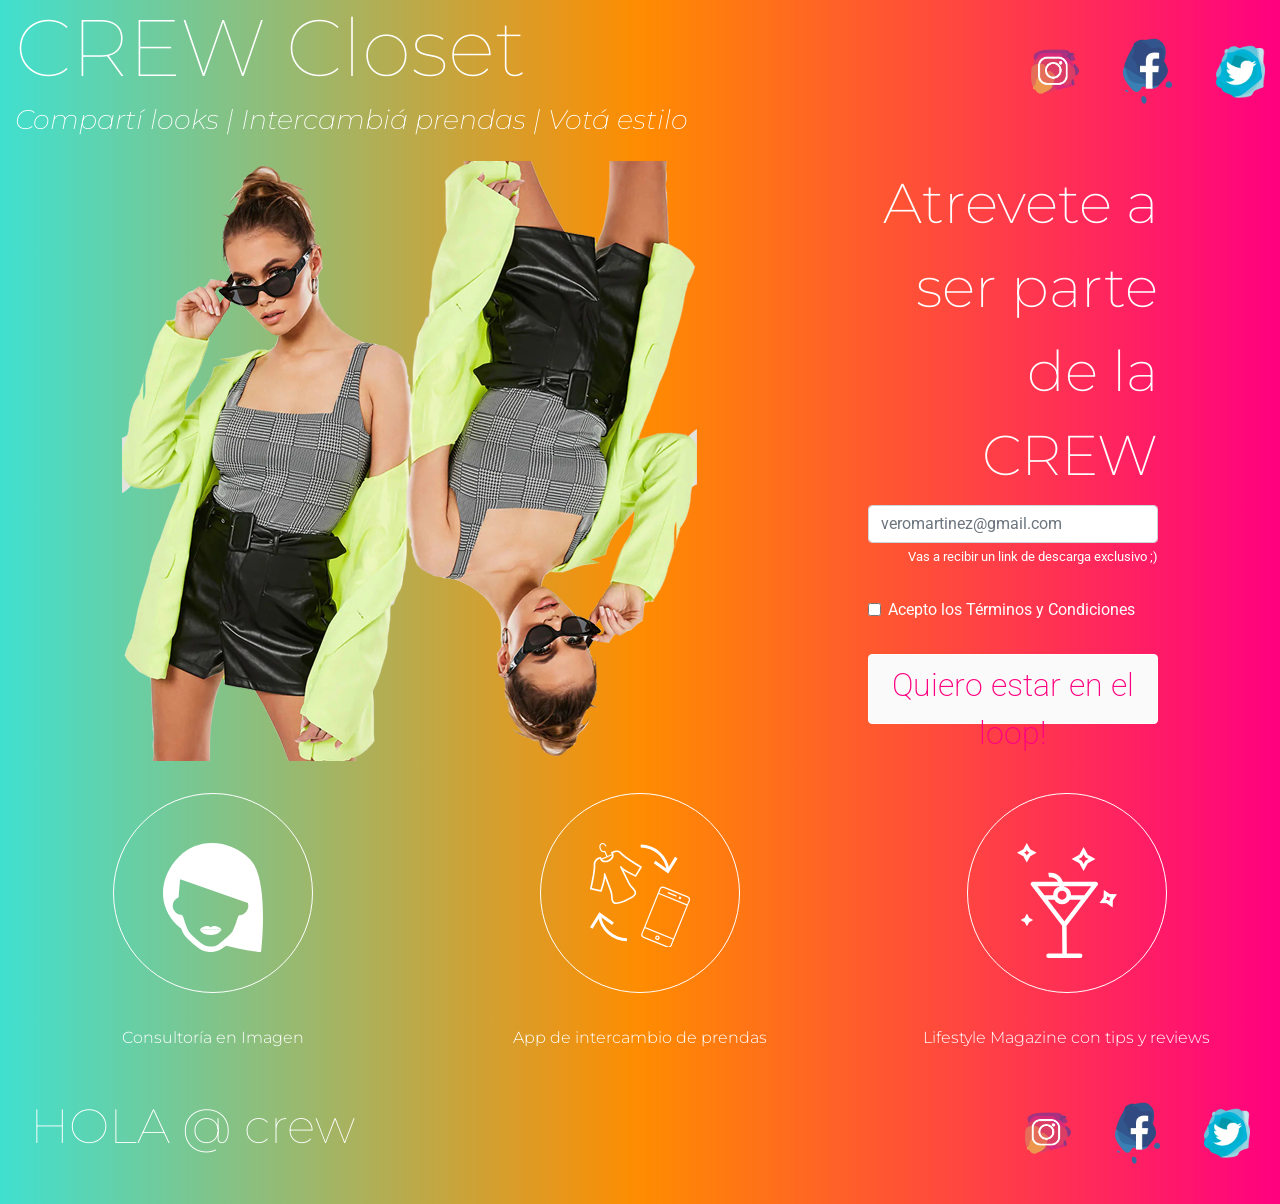
<file: index.html>
<!DOCTYPE html>
<html lang="en" dir="ltr">
  <head>
	<!-- Global site tag (gtag.js) - Google Analytics -->
	<script async src="https://www.googletagmanager.com/gtag/js?id=UA-143837998-1"></script>
	<script>
  	window.dataLayer = window.dataLayer || [];
	  function gtag(){dataLayer.push(arguments);}
	  gtag('js', new Date());

	  gtag('config', 'UA-143837998-1');
	</script>

    <meta name="viewport" content="width=device-width, initial-scale=1.0">
    <link href="https://fonts.googleapis.com/css?family=Gloria+Hallelujah|Sue+Ellen+Francisco|Roboto" rel="stylesheet">
    <link href="https://fonts.googleapis.com/css?family=Montserrat:100,200,200i,300,400,500,600,700,800,900" rel="stylesheet">
    <link href="https://fonts.googleapis.com/css?family=Gothic+A1:100,200,400,700,900" rel="stylesheet">
    <link rel="stylesheet" href="bootstrap/css/bootstrap.min.css">
    <link rel="stylesheet" href="bootstrap/css/estilos.css">
    <meta charset="utf-8">
    <title>CREW Closet</title>
  </head>
  
  <body>

    <div class="container-fluid">

      <header>
        <div class="row isorrss"><!--row H1 NAV-->
          <div class="col-md-6"> <!--col md 6 LOGO-->
            <h1>CREW Closet</h1>
          </div>
          <div class="col-md-6 social">             
            
              <a href="https://github.com/h242" target="_blank">
                <img class="logo desaturate" src="bootstrap/img/social/ig3.png" alt=""> 
              </a>
              <a href="https://github.com/h242" target="_blank">
                <img class="logo desaturate"  src="bootstrap/img/social/fb3.png">
              </a>
              <a href="http://www.twitter.com" target="_blank">
                <img class="logo desaturate" src="bootstrap/img/social/tw3.png">
              </a>
            
        </div><!--/md6--> 

          <!--/col md 6 logotipo-->
            <!-- iba col md 6 NAV-->
        </div><!--/row H1 NAV-->
      </header>

      <div class="row"><!--row ISO y rrss-->
        <div class="col-md-8 isorrss">                
          <h2 class="desc">Compartí looks | Intercambiá prendas | Votá estilo </h2>
        </div><!--/md8--> 
        <div class="col-md-4"></div> 
      </div><!--/row--> 

<!--HERO -->
<div class="row spaced">
<!--CAROUSEL -->
  <div class="col-md-1"></div>
  <div class="col-md-6">
  	<div id="carouselExampleSlidesOnly" class="carousel slide" data-ride="carousel">
	  <div class="carousel-inner">
	    <div class="carousel-item active">
	      <img class="d-block" src="bootstrap/img/a.png" alt="First slide">
	    </div>
	    <div class="carousel-item">
	      <img class="d-block" src="bootstrap/img/b.png" alt="Second slide">
	    </div>
	    <div class="carousel-item">
	      <img class="d-block" src="bootstrap/img/c.png" alt="Third slide">
	    </div>
      <div class="carousel-item">
        <img class="d-block" src="bootstrap/img/d.png" alt="Fourth slide">
      </div>
	  </div>
	</div>
  </div><!--/col-md-6 -->
<!--/CAROUSEL -->
  <div class="col-md-1"></div>
  <div class="col-md-3">
      <form>
        <div class="form-group">
          <label class="CTAcopy" for="exampleInputEmail1"> Atrevete a ser parte de la CREW</label>
          <input type="email" class="form-control" id="exampleInputEmail1" aria-describedby="emailHelp" placeholder="veromartinez@gmail.com">
          <small id="emailHelp" class="form-text text-muted">Vas a recibir un link de descarga exclusivo ;)</small>
        </div>
        <div class="form-check">
          <input type="checkbox" class="form-check-input" id="exampleCheck1">
          <label class="form-check-label" for="exampleCheck1">Acepto los Términos y Condiciones </label>
        </div>
        <div class="form-group">
        	<button type="submit" class="btn btn-primary btn-landing">Quiero estar en el loop!</button>
        </div>
      </form>
  </div><!--/col-md-3 -->

  <div class="col-md-1">
  </div><!--/col-md-1 -->
</div><!--/row HERO-->

<!-- 3 BUs -->
<div class="row spaced"><!-- 3 BUs -->
  <div class="col-md-12 tres">
      <div class="row">
        
        <div class="col-md-4 destacadas">
        	<div class="circle">
            <div class="svg">
        		<svg xmlns="http://www.w3.org/2000/svg" viewBox="0 0 230.71 252.07"><defs><style>.cls-1{fill:#fff;}</style></defs><title>fashionista</title><g id="Layer_2" data-name="Layer 2"><g id="Layer_1-2" data-name="Layer 1"><path class="cls-1" d="M200.75,37.39C155.61-8.08,82.54-14.25,37.39,30.9-8.08,76-14.25,142.94,30.9,188.09a102.37,102.37,0,0,0,11,9.09,78.41,78.41,0,0,0,5.2,11.69c4.87,9.42,24,25.33,32.15,31.83,6.17,5.52,17.21,11,30.53,11s24.35-5.52,30.53-11c1.29-1,2.92-2.6,4.87-3.9,43.52,10.4,81.19,15.27,81.19,15.27S246.22,82.54,200.75,37.39ZM109.82,239.08c-9.42,0-17.87-3.9-22.09-8.12,0,0-14.94-12-23.71-21.11h0a8.45,8.45,0,0,1-1.62-1.95.32.32,0,0,0-.32-.33c-.33-.65-1-1-1.3-1.62l-.65-.65c-.33-.32-.65-.65-.65-1-.33-.65-.65-1-1-1.63C53,192.31,47.14,172.17,47.14,172.17a48.66,48.66,0,0,1-2.93-5.84h-.32a21.34,21.34,0,0,1-7.8-41.25c1-13.31,2.93-36.37,2.93-36.37,0-1,.32-1.95.32-2.93,0-.65.33-1.3.33-1.94L195.88,138.4a21.78,21.78,0,0,1-20.46,28.25h-.32a48.86,48.86,0,0,1-2.93,5.85s-5.84,20.13-11.36,30.53c-4.23,8.12-29.23,27.93-29.23,27.93-.65.65-1.63,1.3-2.28,1.95h0C125.08,236.48,117.94,239.08,109.82,239.08Z"/><path class="cls-1" d="M122.16,192c-6.17-1.29-11.37,1-12,3.25-1-2.27-5.84-4.54-12-3.25-6.49,1.3-12.66,5.2-12.66,7.8h49.36C134.82,197.18,128.33,193.61,122.16,192Z"/><path class="cls-1" d="M90.66,206.92c2.27,2,10.06,5.2,19.16,5.2s16.56-3.25,19.16-5.2c3.25-2.27,5.84-5.52,5.52-7.14H85.13C85.13,201.4,87.41,204.33,90.66,206.92Z"/></g></g></svg>
        	</div>
          </div>
          <h3>Consultoría en Imagen</h3>
        </div>
        
        <div class="col-md-4 destacadas">
        	<div class="circle">
            <div class="svg">
        		<svg xmlns="http://www.w3.org/2000/svg" viewBox="0 0 280.23 293.45"><defs><style>.cls-1{fill:#fff;}</style></defs><title>xchng</title><g id="Layer_2" data-name="Layer 2"><g id="Layer_1-2" data-name="Layer 1"><path class="cls-1" d="M103.42,275.13a81.29,81.29,0,0,1-80.8-71.88l8.25-1a73,73,0,0,0,72.55,64.52Z"/><polygon class="cls-1" points="66.71 222.92 61.85 229.67 28.62 205.73 7.17 240.62 0.09 236.26 26.23 193.77 66.71 222.92"/><path class="cls-1" d="M214.57,77.17A73,73,0,0,0,142,12.65V4.34a81.3,81.3,0,0,1,80.81,71.87Z"/><polygon class="cls-1" points="178.74 56.54 183.59 49.79 216.82 73.73 238.28 38.84 245.35 43.2 219.21 85.69 178.74 56.54"/><path class="cls-1" d="M89.74,28.15C80.52,18.22,70,20.68,64.57,23A25.81,25.81,0,0,0,60,25.52a2.29,2.29,0,0,0-.57,3.08,15.18,15.18,0,0,1,1.41,2.74L48.94,36.49l-5.8-13.43a1.58,1.58,0,0,0-2.08-.82c-4.51,1.94-8.6-1.88-10.49-6.26-2-4.64-1.78-10.31,2.54-12.17A6.06,6.06,0,0,1,38,3.57c3.13,1.26,4.78,5.1,4.81,5.17a1.59,1.59,0,0,0,2.07.86,1.57,1.57,0,0,0,.86-2.07c-.08-.21-2.15-5.11-6.54-6.89A9.18,9.18,0,0,0,31.85.9,9.24,9.24,0,0,0,26.38,8a16.32,16.32,0,0,0,1.28,9.2c2.3,5.33,7.29,10,13.15,8.42L46,37.75l-13.67,5.9a15.53,15.53,0,0,1-1-2.91,2.31,2.31,0,0,0-2.63-1.69,24.83,24.83,0,0,0-4.92,1.58C18.35,43,9.35,48.94,10.25,62.46,11.39,79.71.17,127.12.06,127.6a2.29,2.29,0,0,0,1.74,2.77l28.34,6.23a2.29,2.29,0,0,0,2.65-1.45c.4-1.11,7.66-21.27,10-36.65l13.7,37.24c1.74,4.73,2.15,9.95,2.55,15,.62,7.75,1.2,15.08,6.91,18.53,6.11,3.68,16.92,1.83,35-6s26.86-14.42,28.37-21.39c1.42-6.53-3.52-12-8.74-17.74-3.41-3.75-6.92-7.64-9.17-12.14L93.68,76.51c12.77,8.88,32.42,17.42,33.5,17.89a2.29,2.29,0,0,0,2.87-.93L145,68.57a2.24,2.24,0,0,0,.25-1.75,2.27,2.27,0,0,0-1.07-1.41C143.7,65.16,101.51,40.8,89.74,28.15ZM48.74,40l12.88-5.56a8.84,8.84,0,0,1-.28,3c-1.4,5.17-7.12,8.61-9.21,9.73a8.36,8.36,0,0,0-1.12.41,9.67,9.67,0,0,0-1.08.53c-2.24.77-8.68,2.57-13.39,0a8.77,8.77,0,0,1-2.41-1.88Zm78.42,49.35c-7.1-3.19-32.72-15.13-38.91-23.7a2.29,2.29,0,0,0-3.91,2.37l23,46c2.52,5.07,6.43,9.37,9.87,13.17,4.6,5.08,8.58,9.47,7.66,13.69-1.13,5.24-9.54,11.18-25.71,18.15s-26.26,9-30.85,6.27c-3.7-2.23-4.16-8.14-4.7-15-.4-5.11-.86-10.9-2.82-16.22L43,85.9a2.31,2.31,0,0,0-2.76-1.42,2.09,2.09,0,0,0-.3.11,2.29,2.29,0,0,0-1.34,2.53c2,10.39-6.89,37.21-9.44,44.57l-24.1-5.3c2.27-9.86,10.82-48.32,9.76-64.23-.67-10.18,5.5-15,10.79-17.33.73-.31,1.4-.56,2-.74a14.56,14.56,0,0,0,6.8,8.17c6.29,3.37,14,1.31,17.2.2A7.47,7.47,0,0,0,52.87,52a7.28,7.28,0,0,0,1.25-.61c3-1.55,9.78-5.76,11.65-12.65a14.6,14.6,0,0,0-1.28-10.56c.53-.29,1.17-.61,1.9-.92,5.29-2.29,13.06-3.44,20,4,10.85,11.68,44.71,31.83,53.44,36.94Z"/><path class="cls-1" d="M274,149.29l-66-26.66a10.28,10.28,0,0,0-13.26,5.86L144.58,252.65a10.26,10.26,0,0,0,5.47,13.43l66,26.66a10.27,10.27,0,0,0,13.26-5.86l50.17-124.16A10.26,10.26,0,0,0,274,149.29ZM226.14,285.61a6.82,6.82,0,0,1-8.81,3.89l-66-26.66a6.81,6.81,0,0,1-3.64-8.92l6.05-15,78.42,31.68-6.05,15Zm7.36-18.21-78.42-31.69,37.4-92.56,78.42,31.69L233.5,267.4Zm38.71-95.79-78.42-31.69,4.1-10.16a6.82,6.82,0,0,1,8.81-3.89l66,26.66a6.82,6.82,0,0,1,3.63,8.92Z"/><rect class="cls-1" x="229.14" y="132.32" width="3.49" height="25.91" transform="matrix(0.37, -0.93, 0.93, 0.37, 9.69, 304.92)"/><ellipse class="cls-1" cx="252.12" cy="153.86" rx="3.62" ry="3.51" transform="translate(15.01 329.97) rotate(-68)"/><path class="cls-1" d="M186.28,271.38a6.37,6.37,0,1,0-3.34-8.21A6.27,6.27,0,0,0,186.28,271.38Zm3.46-8.56a2.87,2.87,0,1,1-3.66,1.62A2.83,2.83,0,0,1,189.74,262.82Z"/></g></g></svg>
          </div>
        	</div>
          <h3>App de intercambio de prendas</h3>
        </div>
        <div class="col-md-4 destacadas">
		<!-- PRUEBA SVG 2 -->
			<div class="circle">
      <div class="svg">
				<svg xmlns="http://www.w3.org/2000/svg" viewBox="0 0 307.95 354.09"><defs><style>.cls-1{fill:#fff;}</style></defs><title>nightlife</title><g id="Layer_2" data-name="Layer 2"><g id="Layer_1-2" data-name="Layer 1"><path class="cls-1" d="M30.19,60.38,40.87,40.87,60.38,30.19,40.87,19.51,30.19,0,19.51,19.52,0,30.19,19.52,40.87Zm-3-33.21,3-5.51,3,5.51,5.52,3-5.52,3-3,5.52-3-5.52-5.51-3Z"/><path class="cls-1" d="M205,86.23l13-23.8,23.79-13L218,36.41,205,12.62l-13,23.79-23.8,13,23.8,13Zm-5.36-42.17L205,34.27l5.35,9.79,9.8,5.36-9.8,5.36L205,64.57l-5.36-9.79-9.79-5.36Z"/><path class="cls-1" d="M267.45,144.61l-.82,22.23L254,185.11l22.23.81,18.27,12.69.82-22.23L308,158.1l-22.23-.81ZM285,173l-.23,6.28-5.17-3.58-6.28-.23,3.58-5.17.24-6.28,5.16,3.58,6.28.23Z"/><polygon class="cls-1" points="30.49 217.46 23.6 230.06 11 236.95 23.6 243.84 30.49 256.44 37.38 243.84 49.97 236.95 37.38 230.06 30.49 217.46"/><path class="cls-1" d="M103.37,91.33a35.85,35.85,0,0,0-7.12.41l2.42,13.6a29.39,29.39,0,0,1,15.17,2.21,25.72,25.72,0,0,1,12.54,11.71H49.11a6.9,6.9,0,0,0-5.47,11.11l95.29,124.49.67,85.42H97.46a6.91,6.91,0,1,0-.19,13.81H194.7a6.91,6.91,0,0,0,.19-13.81H153.42l-.68-85.5L248,130.37a6.91,6.91,0,0,0-5.48-11.11H141.19c-5.11-13-13.48-20.7-21.77-24.36A43.3,43.3,0,0,0,103.37,91.33ZM63.09,133.07h68c.07.38.1.85.16,1.24a27.68,27.68,0,0,0-19.94,26.39h-27Zm81.8,0h83.64L207.38,160.7H166.53A27.72,27.72,0,0,0,145,133.83C145,133.58,144.93,133.32,144.89,133.07Zm-6,13.82a13.81,13.81,0,1,1-13.81,13.81A13.73,13.73,0,0,1,138.9,146.89ZM94.82,174.51h20.34a27.3,27.3,0,0,0,47.48,0H196.8l-51,66.64Z"/></g></g></svg>
			<!-- /PRUEBA SVG 2 -->
      </div>
			</div>
			<h3>Lifestyle Magazine con tips y reviews</h3>
        </div>
      
      </div>
  </div>
</div><!--ROW  3 BUs -->

<footer>
  <div class="col-md-12"><!--columnas E-->
    <div class="row spaced"> <!--ROW E -->    
          <div class="col-md-12 footer">
            
            <h4 class="contacto">
              <a href="mailto:crewcloset@gmail.com">HOLA @ crew </a>
            </h4>
            
            <div class="social">
              <a href="http://www.facebook.com" target="_blank">
                <img class="logo desaturate"  src="bootstrap/img/social/ig3.png">
              </a>
              <a href="http://www.twitter.com" target="_blank">
                <img class="logo desaturate" src="bootstrap/img/social/fb3.png">
              </a>
              <a href="http://www.instagram.com" target="_blank">
                <img class="logo desaturate" src="bootstrap/img/social/tw3.png">
              </a>
            </div><!--/social-->            
          
          </div>
      </div> <!--/ROW E-->
    </div> <!--/columnas E-->

</footer>

  </div><!--/container-->

    <script src="https://ajax.googleapis.com/ajax/libs/jquery/1.12.4/jquery.min.js"></script>
    <script src="bootstrap/js/bootstrap.min.js"></script>

  </body>
</html>
</file>
<file: bootstrap/css/estilos.css>
body {
	/*background-color: #fef9f0;*/
	/*background-image: linear-gradient(#636FA4, #E8CBC0);*/
	/*background-image: linear-gradient(#59C173, #A17FE0, #5D26C1)*/
	background-image: linear-gradient(to right, #40E0D0, #FF8C00, #FF0080);
}

a {
	color: #111;
}

a:hover {
	text-decoration: none;
}
/*
div{
	border: 1px solid black;
}*/
/*HEADER*/
header h1{
	font-family: 'Montserrat', sans-serif;
	font-size: 5em;
	margin: 10 0 10 0px;
	color: #ffffff;
	font-weight: 100;
}
.isorrss {	
	display: flex;
	flex-direction: row;
	justify-content: space-between;
	align-self: flex-end;
}
.social {
	align-self: flex-end;
	text-align: right;
}

.logo {
	width: 8%;
	height: 8%;
	margin-left: 40px;
	/*align-self: flex-end;*/
}

img.desaturate:hover {
	filter: grayscale(100%);
}

img.desaturate {
    filter: none;
    /*cursor: pointer;*/
}

/*NAV*/
nav {
	float: right;
}
.dropdown-menu {
	/*background-color: #ffffff;*/
}
.nav-pills  li {
	/*background-color: #cee891;*/
}
ul li {
	font-family: 'Montserrat', sans-serif;
	font-size: 2em;
}

/*SLIDER*/
.slider	{
	margin-top: 1em;
}
.carousel-caption h2{
	font-family: 'Montserrat', sans-serif;
	font-size: 2em;
}

/*NOTAS DESTACADAS*/
.tres {
	margin-top: 1em;
}

.destacadas {
	display: flex;
	flex-direction: column;
	justify-content: center;
	align-self: flex-end;
}

.circle {
	border-radius: 50%;
	width: 200px;
	height: 200px;
	border: 1px solid #ffffff;
	display: flex;
	flex-direction: column;
	align-self: center;
	align-items: center;
  	justify-content: center;
}

.svg {
	width: 100px;
	height: 100px;
}


.destacadas h3 {
	font-family: 'Montserrat', sans-serif;
	color: #ffffff;
	font-size: 1em;	
	text-align: center;
	/*background-color: #ffffff;*/
	padding: .2em 0;
	font-weight: 300;
	margin-top: 2em;
}

.center {
	width: 50%;
}
.thumbs:hover {
	align-self: center;
	width: 150px;
	height: 150px;
}
.thumbs {
	-webkit-filter: blur(0.5px);
	filter: blur(0.5px);
}
/*.destacada {
	text-align: center;
	margin: .2em 0; 
}
*/

h2.desc {
	font-family: 'Montserrat', sans-serif;
	font-size: 1.7em;
	color: #ffffff;
	font-weight: 200;
	font-style: italic;
}
/* FORM */

.CTAcopy {
	font-family: 'Montserrat', sans-serif;
	font-size: 3.5em;
	color: #fff;
	text-align: right;
	font-weight: 200;
}

small#emailHelp.form-text.text-muted {
	color: #ffffff !important;
	text-align: right;
	margin-bottom: 2rem;
}

button.btn.btn-primary.btn-landing {
	margin-top: 1em;
	color: #000;
  	background-color: #fafafa;
  	border-color: #ffffff;
  	width: 100%;
  	height: 70px;
  	color: #FF0080;
  	/*color: -webkit-linear-gradient(#40E0D0, #FF8C00, #FF0080);
    -webkit-background-clip: text;
  	-webkit-text-fill-color: transparent;*/
    font-weight: 200;
    font-size: 2em;
    margin-top: 2rem;
}

label.form-check-label{
	color: #ffffff;
}
/*FOOTER*/
h4 a{
	font-family: 'Montserrat', sans-serif;
	font-size: 2em;
	color: #ffffff;
	font-weight: 100;	
}

h4 a:hover { 
  color: #eee;
}

.footer {
	/*background-color: #a7dbd8;*/
	padding-top: 0.5em;
	padding-bottom: 0.5em;
	margin: 1em 0 2em 0;
	display: flex;
	flex-direction: row;
	justify-content: space-between;
}

.spaced {
	margin-top: 1em;
}

/*
.redes:hover{
	-webkit-filter: drop-shadow(.2em .2em .1em rgba(0,0,0,0.4));
  	filter: drop-shadow(.2em .2em .1em rgba(0,0,0,0.4));
}
*/
</file>
